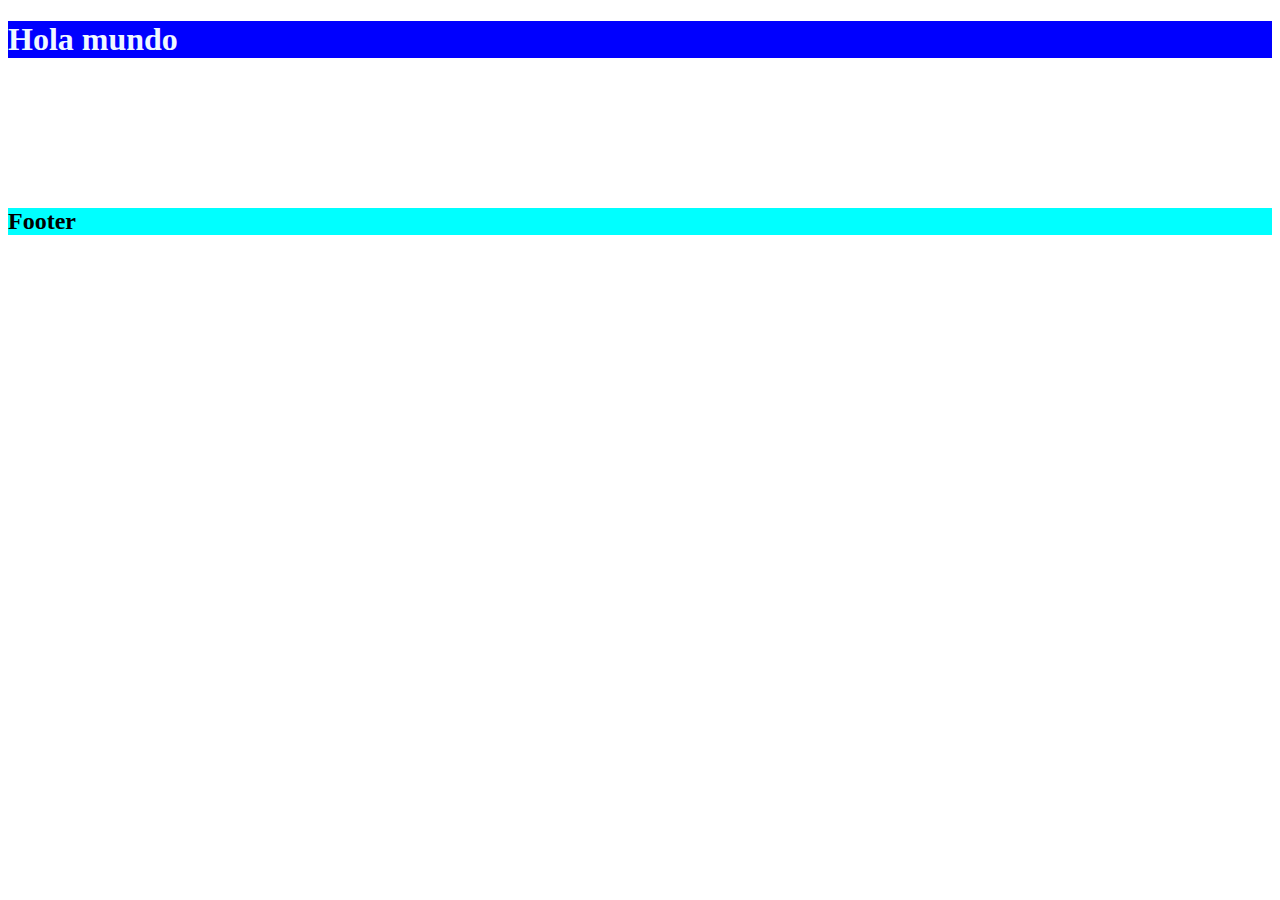
<file: index.html>
<!DOCTYPE html>
<html lang="es">
<head>
    <meta charset="UTF-8">
    <meta http-equiv="X-UA-Compatible" content="IE=edge">
    <meta name="viewport" content="width=device-width, initial-scale=1.0">
    <title>Box_model1</title>
    <link rel="stylesheet" href="estilos.css">
</head>
<body>
    <!-- <div class="primerParrafo">
        <h2 class="card_title">Aprende css</h2>
        <p class="card_parrafo">Lorem ipsum dolor sit amet consectetur, adipisicing elit.
             Nulla saepe, et quidem iste accusamus, voluptate quis, quos amet quasi sunt sint perspiciatis cum molestias suscipit corrupti.
             Repellendus voluptatum est incidunt.
            Lorem ipsum dolor sit amet consectetur, adipisicing elit. Aliquid vel amet mollitia sit sint nulla beatae a dolorum odit numquam dolorem eveniet rerum ex tempora, possimus maiores? Deserunt, enim earum.
            
            
            
            
            
            </p>
    </div> -->

    <main class="main">
        <h1 class="main_title">Hola mundo</h1>
    </main>

    <footer class="footer">
        <h2 class="footer_title">Footer</h2>
    </footer>

    
    
</body>
</html>
</file>
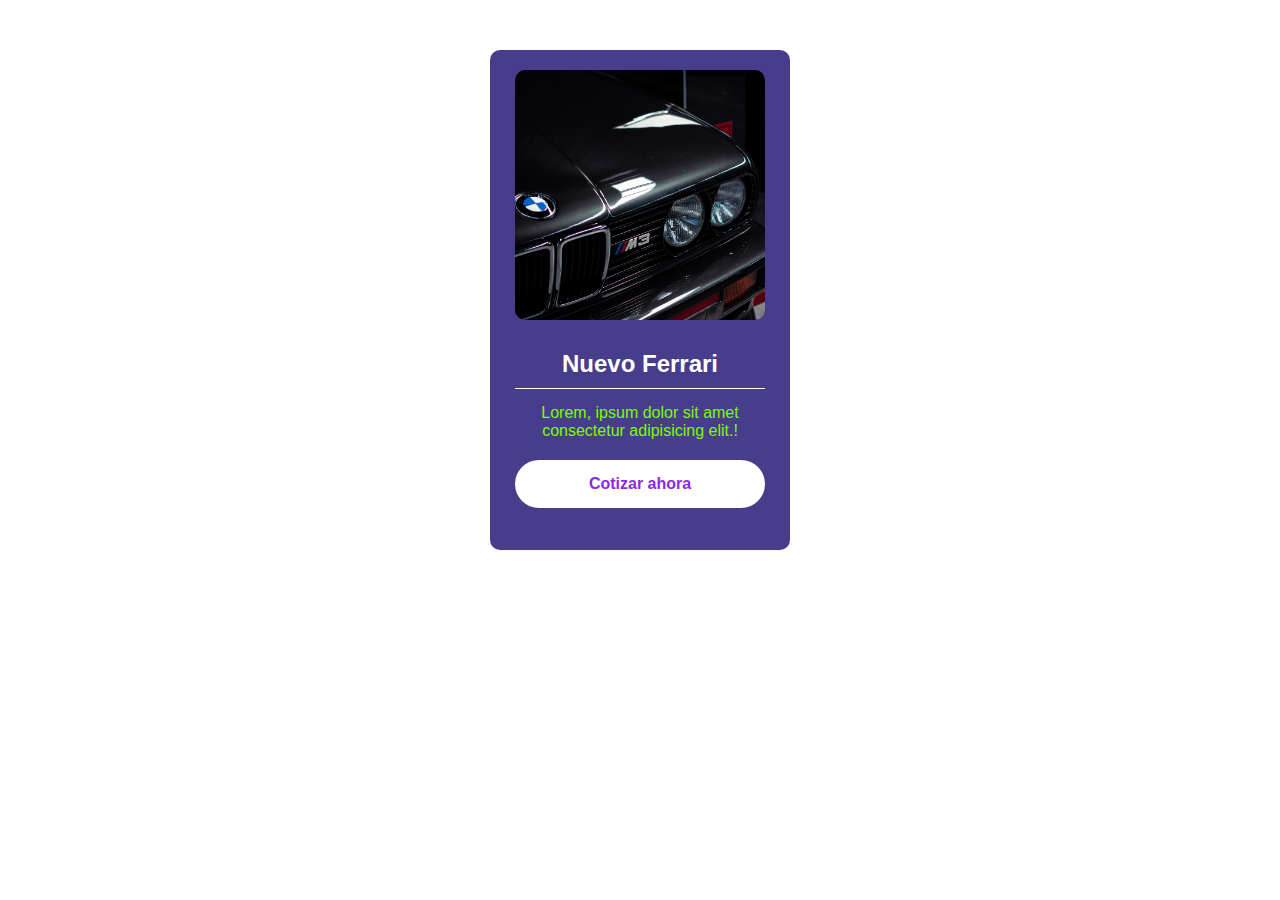
<file: elementos B/index.html>
<!DOCTYPE html>
<html lang="es">
<head>
    <meta charset="UTF-8">
    <meta http-equiv="X-UA-Compatible" content="IE=edge">
    <meta name="viewport" content="width=device-width, initial-scale=1.0">
    <title>elementos</title>
    <link rel="stylesheet" href="elementos.css">
</head>
<body>
    <!-- <h1 class="title">Aprede css (cursocss.com)</h1>
    <a href="#" class="btn">soy un botton</a> -->

    <div class="car">
        <img src="foto.html.jpg" class="car_img">
        <h2 class="car_title">Nuevo Ferrari</h2>
        <p class="car_parrafo">Lorem, ipsum dolor sit amet consectetur adipisicing elit.!</p>
        <a href="#" class="car_cta">Cotizar ahora</a>
    </div>

</body>
</html>
</file>
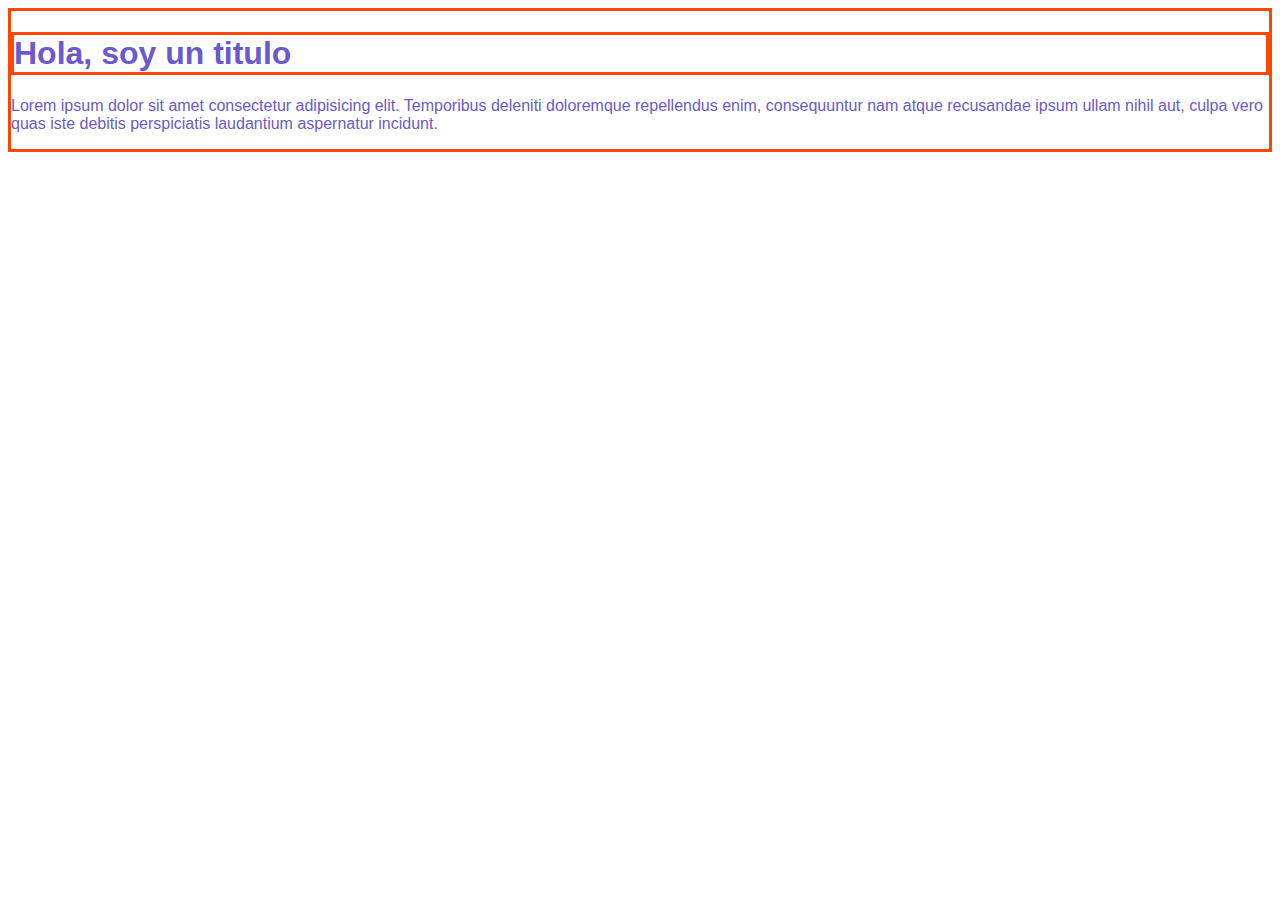
<file: erencia, cascada,especifidad B/index.html>
<!DOCTYPE html>
<html lang="es">
<head>
    <meta charset="UTF-8">
    <meta http-equiv="X-UA-Compatible" content="IE=edge">
    <meta name="viewport" content="width=device-width, initial-scale=1.0">
    <title>herencia, especificidad & cascada</title>
    <link rel="stylesheet" href="estilos.css">
</head>
<body>
    <h1 class="titulo" id="title">Hola, soy un titulo</h1>
    <p>Lorem ipsum dolor sit amet consectetur adipisicing elit. Temporibus deleniti doloremque repellendus enim, consequuntur nam atque recusandae ipsum ullam nihil aut, culpa vero quas iste debitis perspiciatis laudantium aspernatur incidunt.</p>

</body>
</html>
</file>
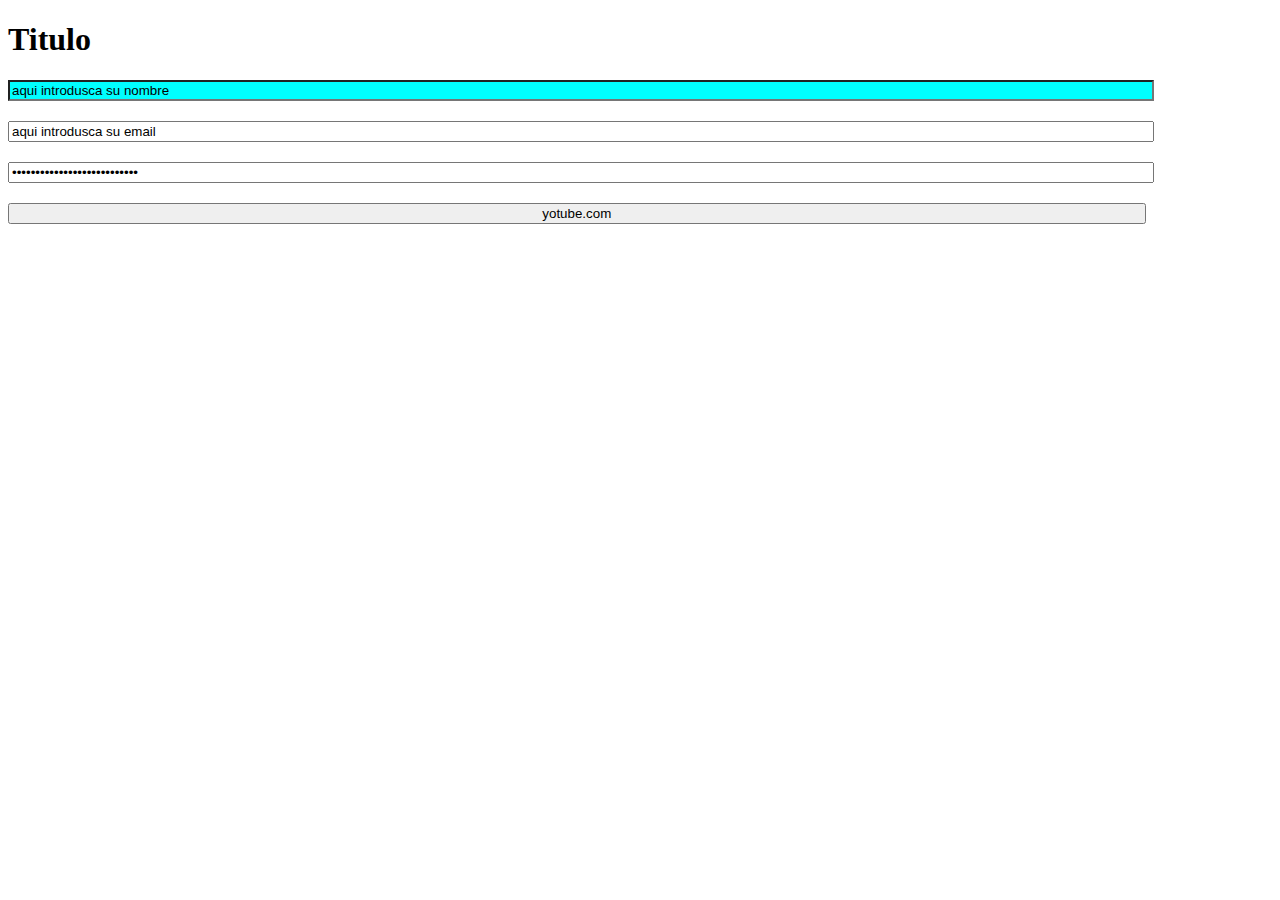
<file: ultimosSelecotores B/index.html>
<!DOCTYPE html>
<html lang="es">
<head>
    <meta charset="UTF-8">
    <meta http-equiv="X-UA-Compatible" content="IE=edge">
    <meta name="viewport" content="width=device-width, initial-scale=1.0">
    <title>Document</title>
    <link rel="stylesheet" href="estilos.css">
</head>
<body>
    <h1 class="titulo">Titulo</h1>

    <form class="form">
        <input type="text" value="aqui introdusca su nombre">
        <input type="email" value="aqui introdusca su email">
        <input type="password" value="aqui introdusca su password">
        <input type="submit" value="yotube.com">


    </form>
</body>
</html>
</file>
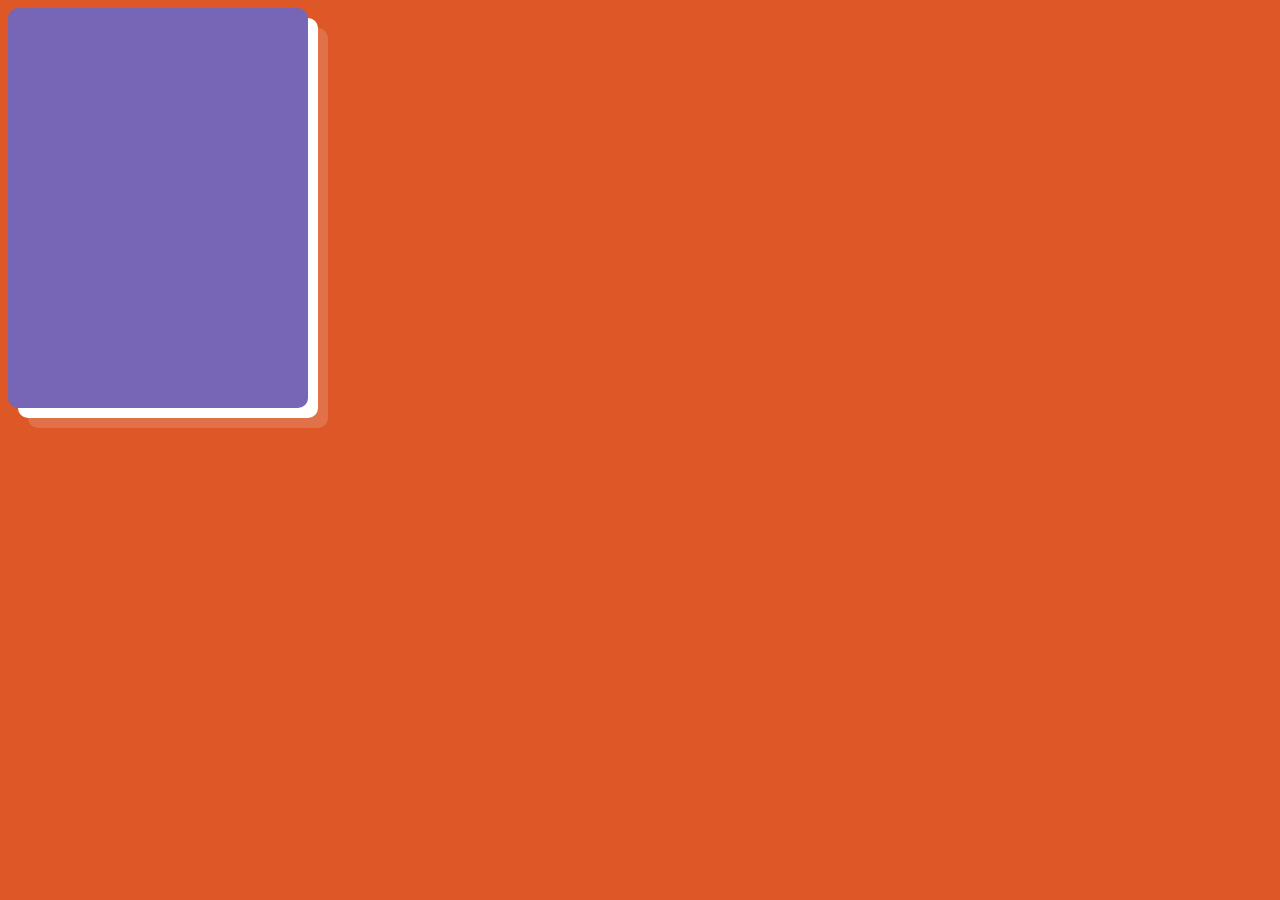
<file: estilos/estilos.html>
<!DOCTYPE html>
<html lang="en">
<head>
    <meta charset="UTF-8">
    <meta http-equiv="X-UA-Compatible" content="IE=edge">
    <meta name="viewport" content="width=device-width, initial-scale=1.0">
    <title>Estilost</title>
    <link rel="stylesheet" href="index.css">

</head>
<body>
    <!-- <img src="foto.jpg" class="img" width="200px"> -->
    <div class="camara"></div>
</body>
</html>
</file>
<file: estilos.css>
body{
    font-family: Georgia, 'Times New Roman', Times, serif;

}
/* capa del contenido */
/* .card{
    background-color: steelblue;
    color:black;
    display: inline-block;
    width: auto;
    width: 300px;
    /* width: 300px;
    height:300px;
    overflow: auto; */
    
    /* arriba, derech, abajo, izquirda */

    /* padding-top: 20px;
    padding-right: 40px;
    padding-bottom: 60px;
    padding-left: 80px; */

    /* padding: 15px 45px; */
    /* border-width: 5px; */
    /* border-style: solid;
    border-color: purple;
     border-top-width:30px ;
     border-right-width:30px ;
     border-bottom:  30px; ;
     border-left-width:30px ;
     border-style: dotted;
     
     border-top-color: blue;
     border-right-color: black;
     border-bottom-color: aqua;
     border-left-color: darkorchid; */ 




.primerParrafo{
    background-color: steelblue;
    color:black;
    display: inline-block;
    width: auto;
    width: 300px;
    /* width: 300px;
    height:300px;
    overflow: auto; */
    
    /* arriba, derech, abajo, izquirda */

    /* padding-top: 20px;
    padding-right: 40px;
    padding-bottom: 60px;
    padding-left: 80px; */

    padding: 15px 45px;
    /* border-width: 5px; */
    border-style: solid;
    border-color: purple;
     border-top-width:30px ;
     border-right-width:30px ;
     border-bottom:  30px; ;
     border-left-width:30px ;
     border-style: dotted;
     
     /* border-top-color: blue;
     border-right-color: black;
     border-bottom-color: aqua;
     border-left-color: darkorchid; */

     border-color: blueviolet;



}

.primerParrafo{
    /* margin-top: 50px;
    margin-right: 30px;
    margin-bottom: 70px;
    margin-left: 10px; */
    margin: 50px, 50px, 20px,10px;
}

.main{
    background-color: blue;
    color: aliceblue;
    margin-bottom: 100px;
}
.footer{
background-color: aqua;
color: black;
margin-top: 150px;
}
</file>
<file: elementos B/elementos.css>
*{
    margin: 0;
    box-sizing: border-box;
}
body{
    font-family: Arial, Helvetica, sans-serif;

}
 /* .title{
    margin-top: 40px;
    text-align:center;
 }


.btn{
    background-color: purple;
    color: white;
    text-decoration: none;
    padding: 15px 0;
    display: block;
    width: 150px;
    text-align: center;
    margin: 0 auto;
    margin-top: 40px ;
    border-radius: 40px;
} */


.car{
    background-color: darkslateblue;
    color: white;
    width: 300px;
    height: 500px;
    margin: 0 auto;
    margin-top: 50px;
    text-align: center;
    padding: 20px 25px;
    border-radius: 10px;

}

.car_img{
    width: 100%;
    height: 250px;
    object-fit: cover;
    display: block;
    border-radius: inherit;
}

.car_title{
    margin-top: 30px;
    margin-bottom: 15px;
    border-bottom: 1px solid white;
    padding-bottom: 10px;

}

.car_parrafo{
    color: lawngreen;
}

.car_cta{
    display: block;
    background-color: white;
    color: blueviolet;
    text-decoration: none;
    margin-top: 20px;
    padding: 15px 0 ;
    font-weight: bold;
    border-radius: 100px;
}
</file>
<file: erencia, cascada,especifidad B/estilos.css>
/* .titulo{
    color: blue;
    font-family: Arial, Helvetica, sans-serif;

}

#title{
    color: blueviolet;
    font-family: 'Franklin Gothic Medium', 'Arial Narrow', Arial, sans-serif;
} */

body{
    border: 3px solid orangered;
    font-family: Arial, Helvetica, sans-serif;
    color: slateblue;
}

.titulo{
    border: inherit;
}
</file>
<file: ultimosSelecotores B/estilos.css>
[value]{
    display: block;
    width: 90%;
    margin-top: 20px;
}

[type = "text"]{
    background-color: aqua;
}
</file>
<file: estilos/index.css>
*¨{
    margin: 0;
    
}

body{
    font-family: Arial, Helvetica, sans-serif;
     background-color: rgb(222, 87, 39);
}

img{
    width: 250px;
    height: 250px;
    object-fit: cover;
    margin: 50px;
    /* border-color: #bdc1c6; */

    border-radius: 50%;
    
    /* border-top-left-radius: ; superior izquierda
    border-top-right-radiuss: ; superior derecha
    border-bottom-right-radius: ; arriba izquierda
    border-bottom-left-radius: ; abajo derecha */

   

    /* box-shadow: 100px 300px; */
    /* box-shadow:0 0 20px ; */
     box-shadow: 0 300px black; /*(x;y) difumunado grandeDeSombre color */

}

.camara{
    width: 300px ;
    height: 400px;
    background-color: #7765B5;
    border-radius: 10px;
    box-shadow: 10px 10px #fff, 20px 20px rgba(244, 236, 236, 0.172) ;
}
</file>
